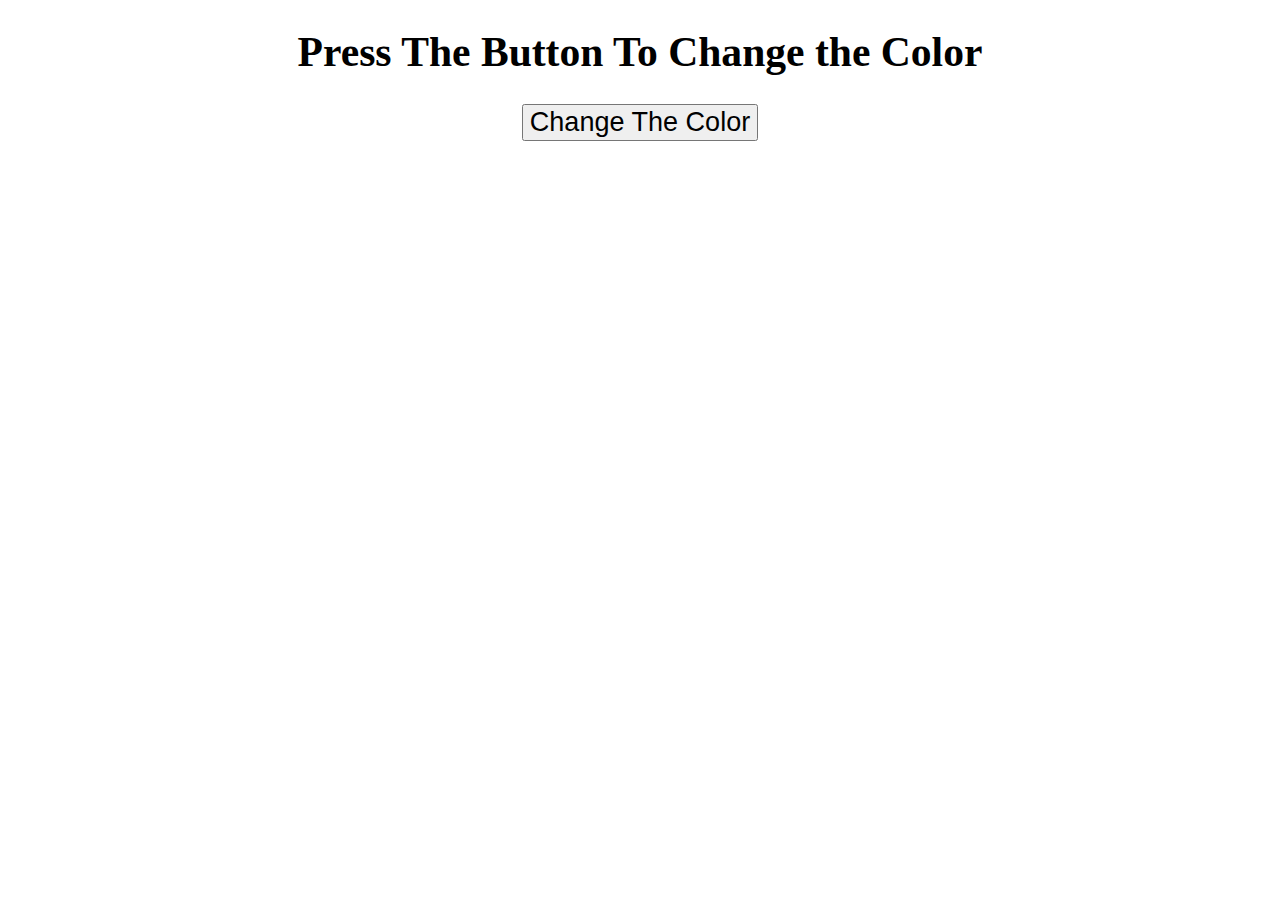
<file: color game/index.html>
<!DOCTYPE html>
<html lang="en">
  <head>
    <meta charset="UTF-8" />
    <meta name="viewport" content="width=device-width, initial-scale=1.0" />
    <title>Color Game</title>
    <link rel="stylesheet" href="app.css" />
  </head>
  <body>
    <main>
      <h1 id="h1">Press The Button To Change the Color</h1>
      <button id="btn">Change The Color</button>
    </main>
    <script src="app.js"></script>
  </body>
</html>
</file>
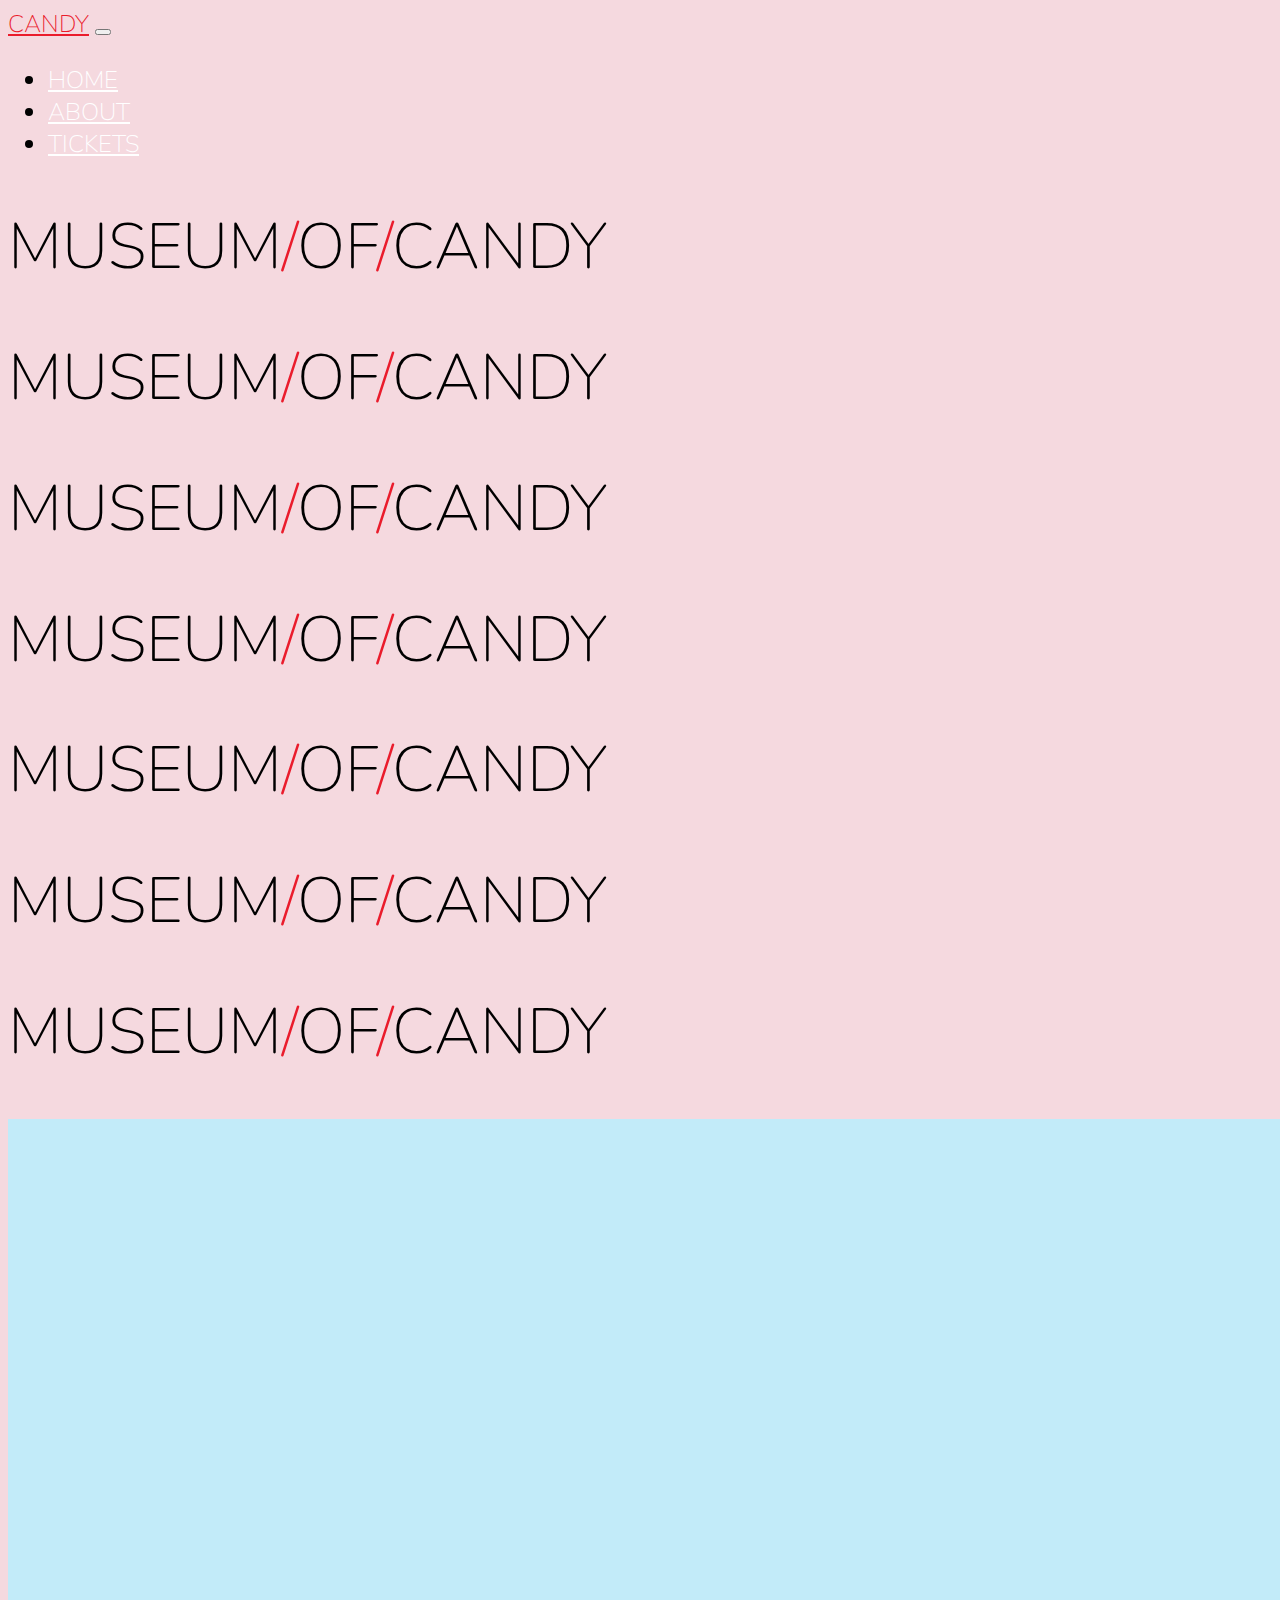
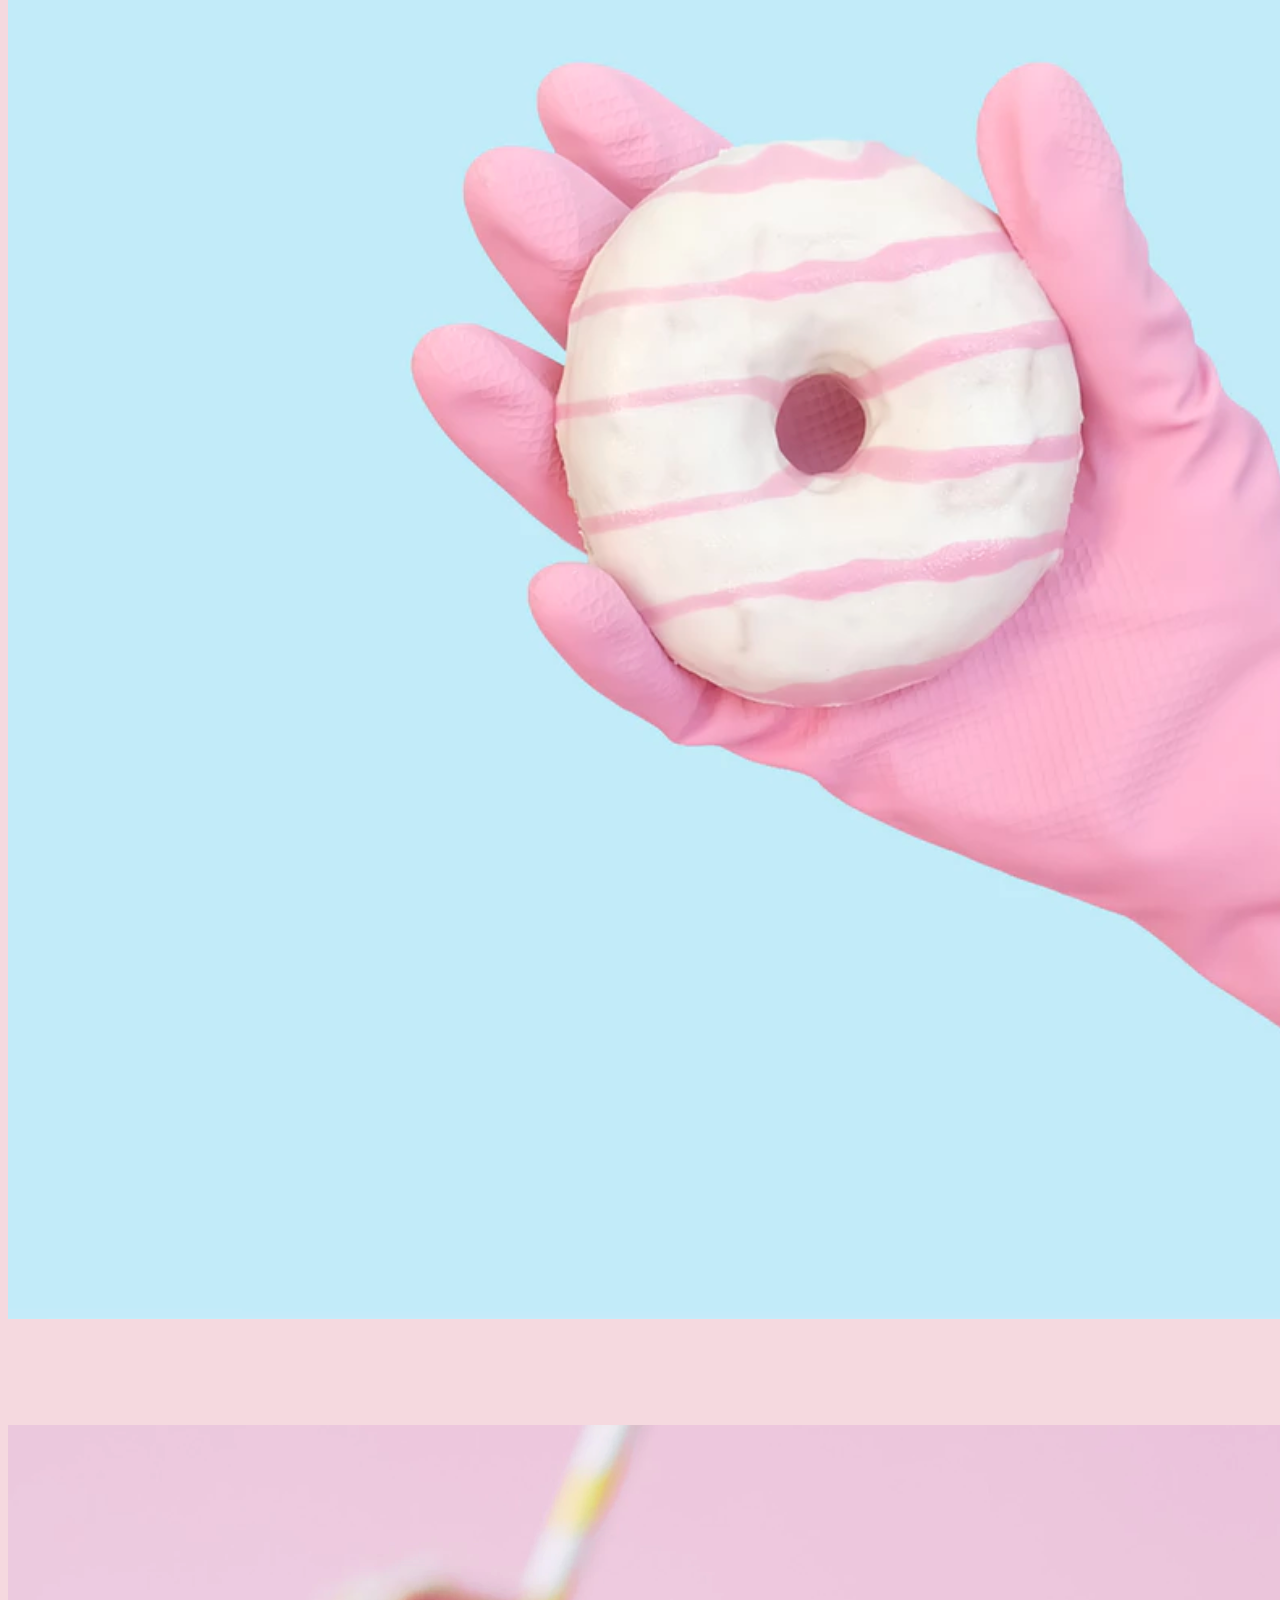
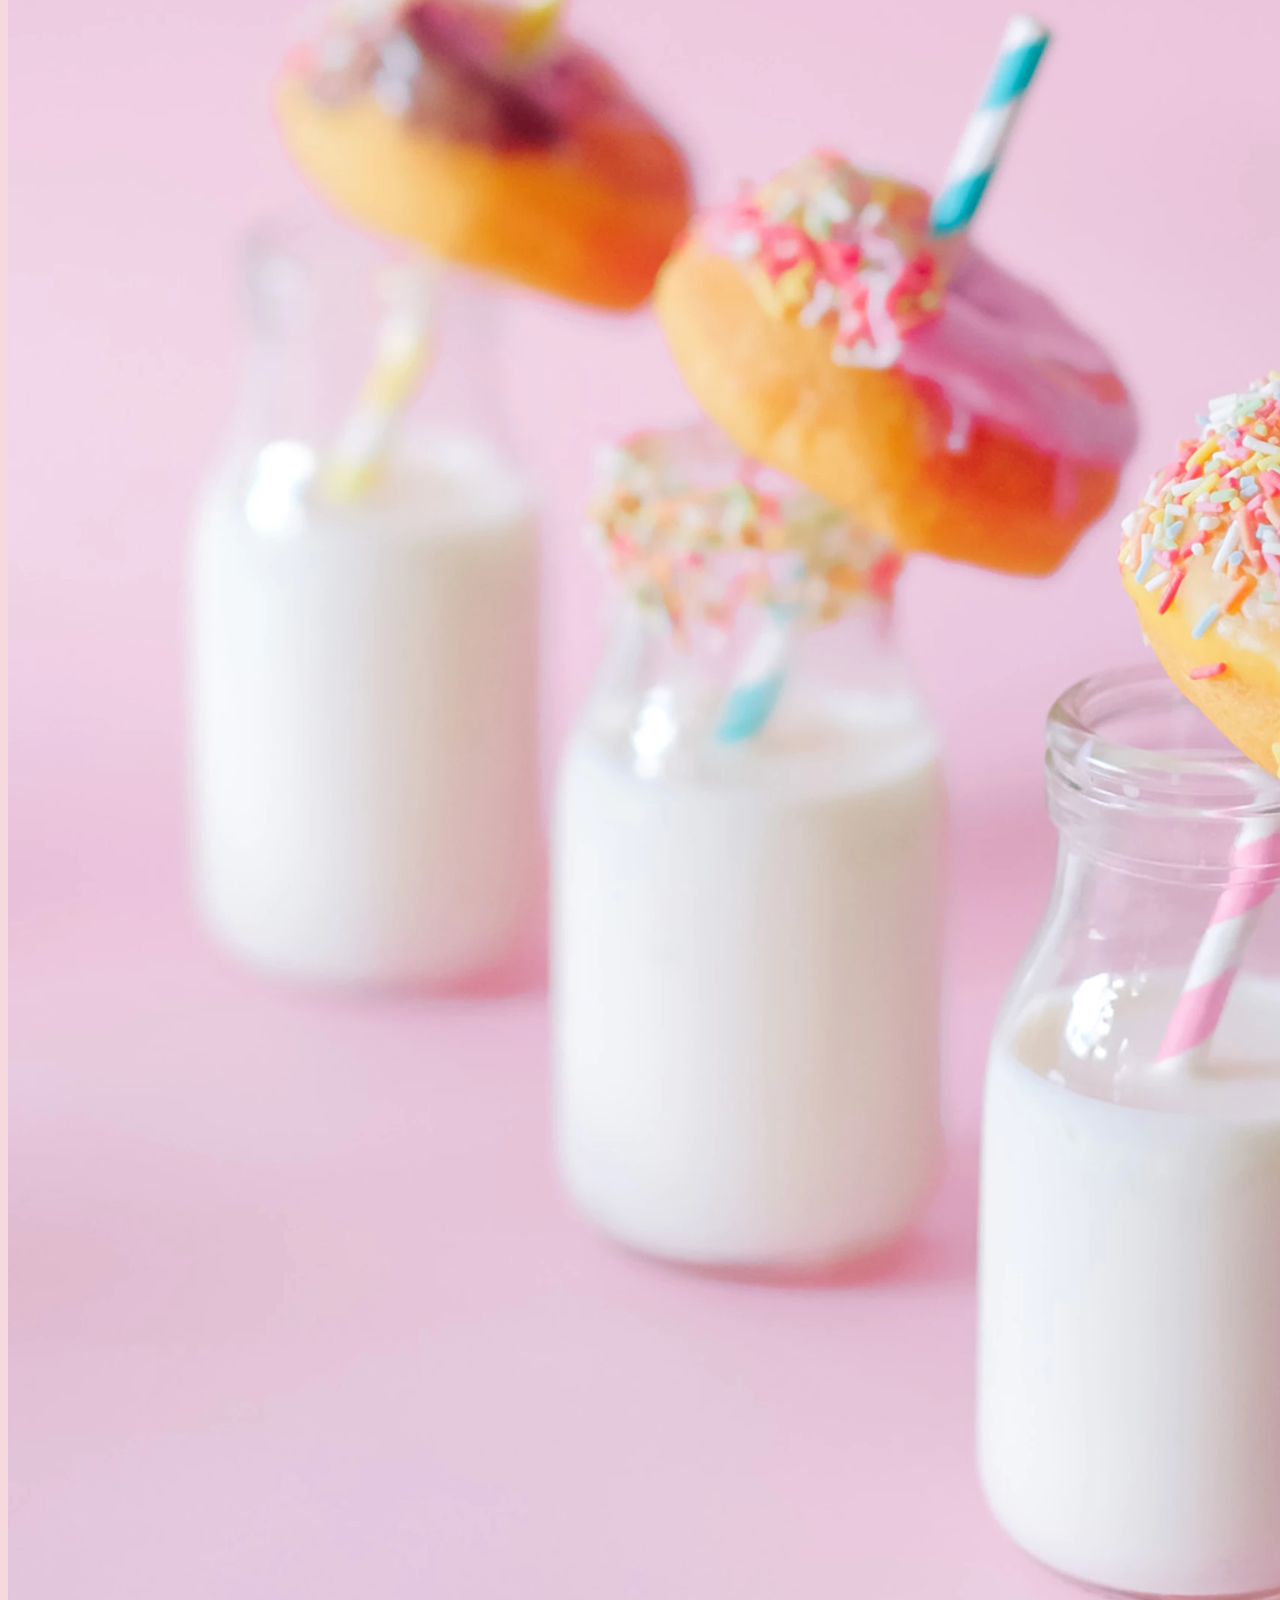
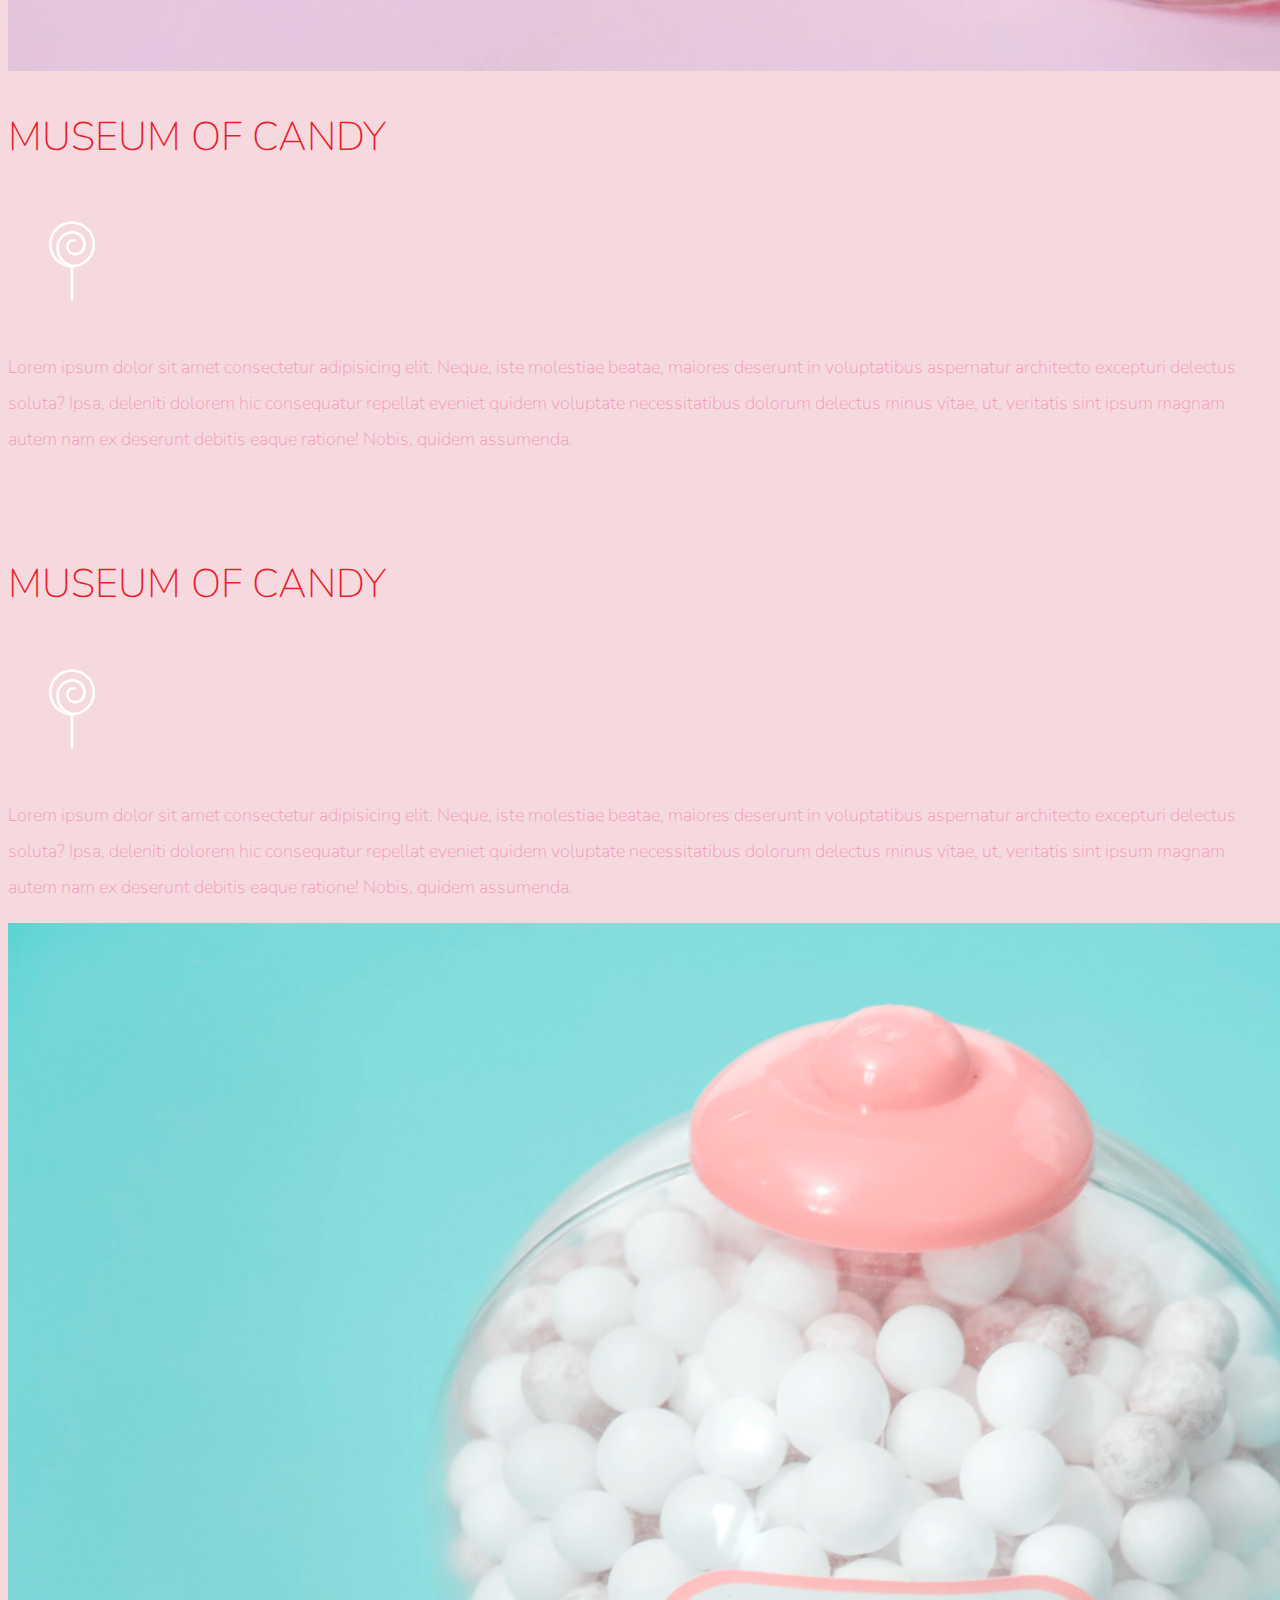
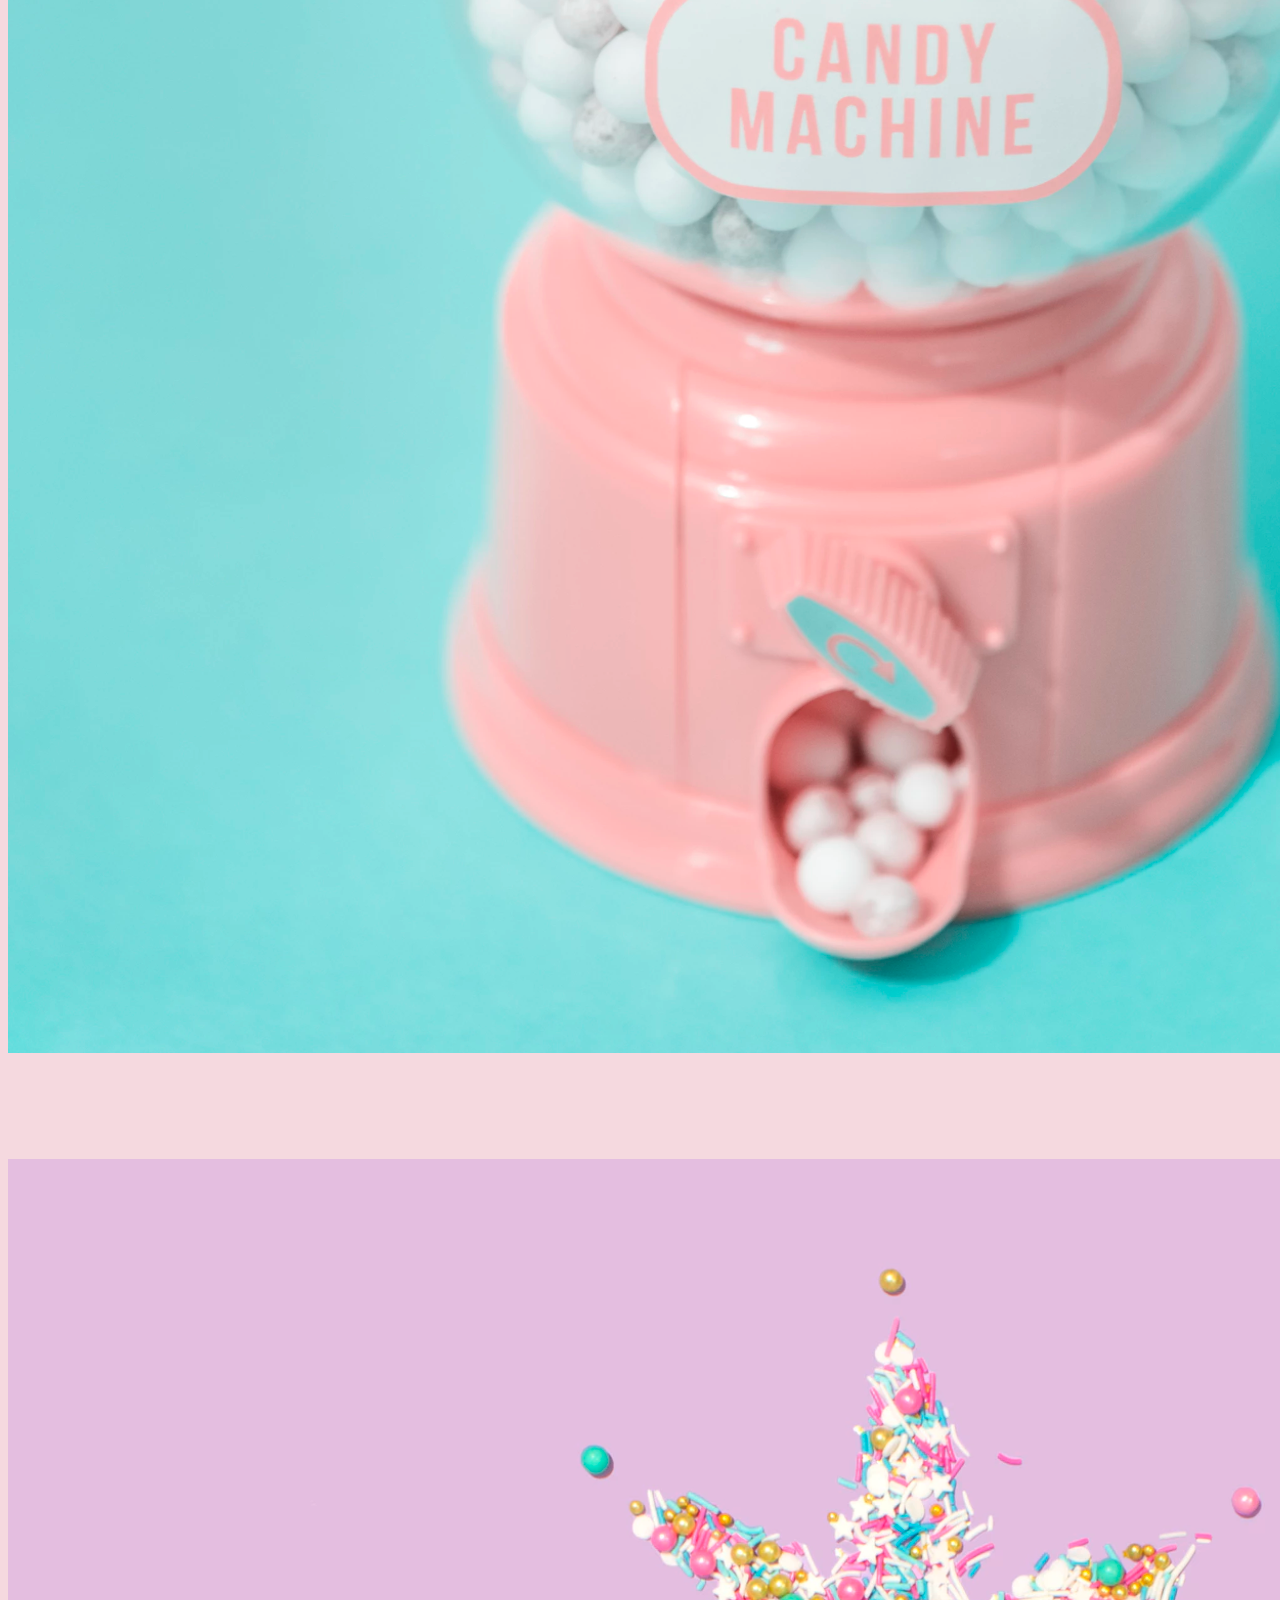
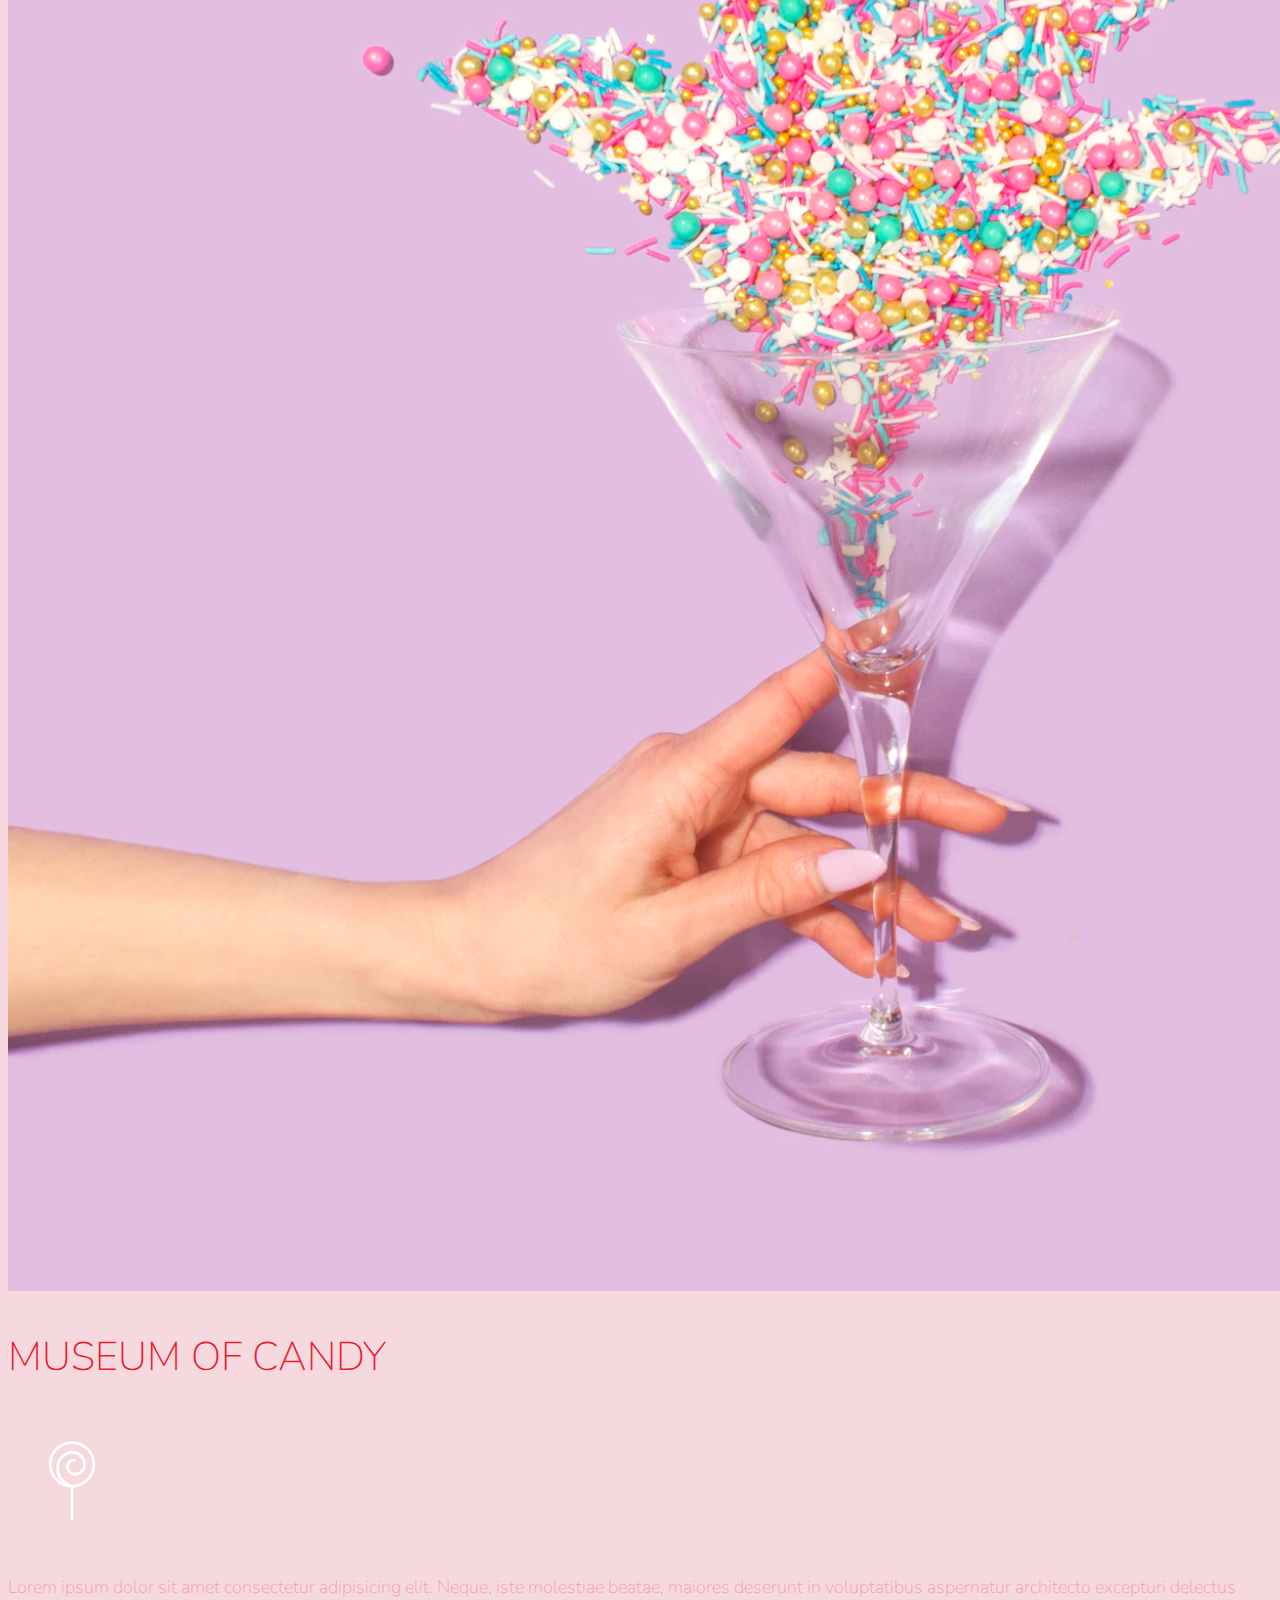
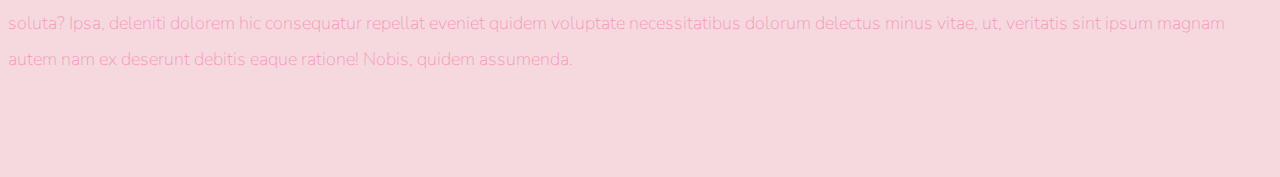
<file: Museum Of Candy/index.html>
<!DOCTYPE html>
<html lang="en">
  <head>
    <!-- Required meta tags -->
    <meta charset="utf-8" />
    <meta
      name="viewport"
      content="width=device-width, initial-scale=1, shrink-to-fit=no"
    />

    <!-- Google Font -->
    <link
      href="https://fonts.googleapis.com/css?family=Nunito:200,300,400,700"
      rel="stylesheet"
    />

    <!-- Bootstrap CSS -->
    <link
      rel="stylesheet"
      href="https://stackpath.bootstrapcdn.com/bootstrap/4.1.3/css/bootstrap.min.css"
      integrity="sha384-MCw98/SFnGE8fJT3GXwEOngsV7Zt27NXFoaoApmYm81iuXoPkFOJwJ8ERdknLPMO"
      crossorigin="anonymous"
    />

    <!-- Custom CSS -->
    <link rel="stylesheet" href="app.css" />

    <title>Museum of Candy</title>
  </head>

  <body>
    <nav
      id="mainNavbar"
      class="navbar navbar-dark navbar-expand-md py-0 fixed-top"
    >
      <a href="#" class="navbar-brand">CANDY</a>
      <button
        class="navbar-toggler"
        data-toggle="collapse"
        data-target="#navLinks"
        aria-label="Toggle navigation"
      >
        <span class="navbar-toggler-icon"></span>
      </button>
      <div class="collapse navbar-collapse" id="navLinks">
        <ul class="navbar-nav">
          <li class="nav-item">
            <a href="" class="nav-link">HOME</a>
          </li>
          <li class="nav-item">
            <a href="" class="nav-link">ABOUT</a>
          </li>
          <li class="nav-item">
            <a href="" class="nav-link">TICKETS</a>
          </li>
        </ul>
      </div>
    </nav>

    <section class="container-fluid px-0">
      <div class="row align-items-center">
        <div class="col-lg-6">
          <div
            id="headingGroup"
            class="text-white text-center d-none d-lg-block mt-5"
          >
            <h1 class="">MUSEUM<span>/</span>OF<span>/</span>CANDY</h1>
            <h1 class="">MUSEUM<span>/</span>OF<span>/</span>CANDY</h1>
            <h1 class="">MUSEUM<span>/</span>OF<span>/</span>CANDY</h1>
            <h1 class="">MUSEUM<span>/</span>OF<span>/</span>CANDY</h1>
            <h1 class="">MUSEUM<span>/</span>OF<span>/</span>CANDY</h1>
            <h1 class="">MUSEUM<span>/</span>OF<span>/</span>CANDY</h1>
            <h1 class="">MUSEUM<span>/</span>OF<span>/</span>CANDY</h1>
          </div>
        </div>
        <div class="col-lg-6">
          <img class="img-fluid" src="imgs/hand2.png" alt="" />
        </div>
      </div>
    </section>

    <section class="container-fluid px-0">
      <div class="row align-items-center content">
        <div class="col-md-6 order-2 order-md-1">
          <img src="imgs/milk.png" alt="" class="img-fluid" />
        </div>
        <div class="col-md-6 text-center order-1 order-md-2">
          <div class="row justify-content-center">
            <div class="col-10 col-lg-8 blurb mb-5 mb-md-0">
              <h2>MUSEUM OF CANDY</h2>
              <img
                src="imgs/lolli_icon.png"
                alt=""
                class="d-none d-lg-inline"
              />
              <p class="lead">
                Lorem ipsum dolor sit amet consectetur adipisicing elit. Neque,
                iste molestiae beatae, maiores deserunt in voluptatibus
                aspernatur architecto excepturi delectus soluta? Ipsa, deleniti
                dolorem hic consequatur repellat eveniet quidem voluptate
                necessitatibus dolorum delectus minus vitae, ut, veritatis sint
                ipsum magnam autem nam ex deserunt debitis eaque ratione! Nobis,
                quidem assumenda.
              </p>
            </div>
          </div>
        </div>
      </div>
      <div class="row align-items-center content">
        <div class="col-md-6 text-center">
          <div class="row justify-content-center">
            <div class="col-10 col-lg-8 blurb mb-5 mb-md-0">
              <h2>MUSEUM OF CANDY</h2>
              <img
                src="imgs/lolli_icon.png"
                alt=""
                class="d-none d-lg-inline"
              />
              <p class="lead">
                Lorem ipsum dolor sit amet consectetur adipisicing elit. Neque,
                iste molestiae beatae, maiores deserunt in voluptatibus
                aspernatur architecto excepturi delectus soluta? Ipsa, deleniti
                dolorem hic consequatur repellat eveniet quidem voluptate
                necessitatibus dolorum delectus minus vitae, ut, veritatis sint
                ipsum magnam autem nam ex deserunt debitis eaque ratione! Nobis,
                quidem assumenda.
              </p>
            </div>
          </div>
        </div>
        <div class="col-md-6">
          <img src="imgs/gumball.png" alt="" class="img-fluid" />
        </div>
      </div>
      <div class="row align-items-center content">
        <div class="col-md-6 order-2 order-md-1">
          <img src="imgs/sprinkles.png" alt="" class="img-fluid" />
        </div>
        <div class="col-md-6 text-center order-1 order-md-2">
          <div class="row justify-content-center">
            <div class="col-10 col-lg-8 blurb mb-5 mb-md-0">
              <h2>MUSEUM OF CANDY</h2>
              <img
                src="imgs/lolli_icon.png"
                alt=""
                class="d-none d-lg-inline"
              />
              <p class="lead">
                Lorem ipsum dolor sit amet consectetur adipisicing elit. Neque,
                iste molestiae beatae, maiores deserunt in voluptatibus
                aspernatur architecto excepturi delectus soluta? Ipsa, deleniti
                dolorem hic consequatur repellat eveniet quidem voluptate
                necessitatibus dolorum delectus minus vitae, ut, veritatis sint
                ipsum magnam autem nam ex deserunt debitis eaque ratione! Nobis,
                quidem assumenda.
              </p>
            </div>
          </div>
        </div>
      </div>
    </section>
    <!-- Optional JavaScript -->
    <!-- jQuery first, then Popper.js, then Bootstrap JS -->
    <script
      src="https://code.jquery.com/jquery-3.3.1.slim.min.js"
      integrity="sha384-q8i/X+965DzO0rT7abK41JStQIAqVgRVzpbzo5smXKp4YfRvH+8abtTE1Pi6jizo"
      crossorigin="anonymous"
    ></script>
    <script
      src="https://cdnjs.cloudflare.com/ajax/libs/popper.js/1.14.3/umd/popper.min.js"
      integrity="sha384-ZMP7rVo3mIykV+2+9J3UJ46jBk0WLaUAdn689aCwoqbBJiSnjAK/l8WvCWPIPm49"
      crossorigin="anonymous"
    ></script>
    <script
      src="https://stackpath.bootstrapcdn.com/bootstrap/4.1.3/js/bootstrap.min.js"
      integrity="sha384-ChfqqxuZUCnJSK3+MXmPNIyE6ZbWh2IMqE241rYiqJxyMiZ6OW/JmZQ5stwEULTy"
      crossorigin="anonymous"
    ></script>

    <script>
      $(function () {
        $(document).scroll(function () {
          var $nav = $("#mainNavbar");
          $nav.toggleClass("scrolled", $(this).scrollTop() > $nav.height());
        });
      });
    </script>
  </body>
</html>
</file>
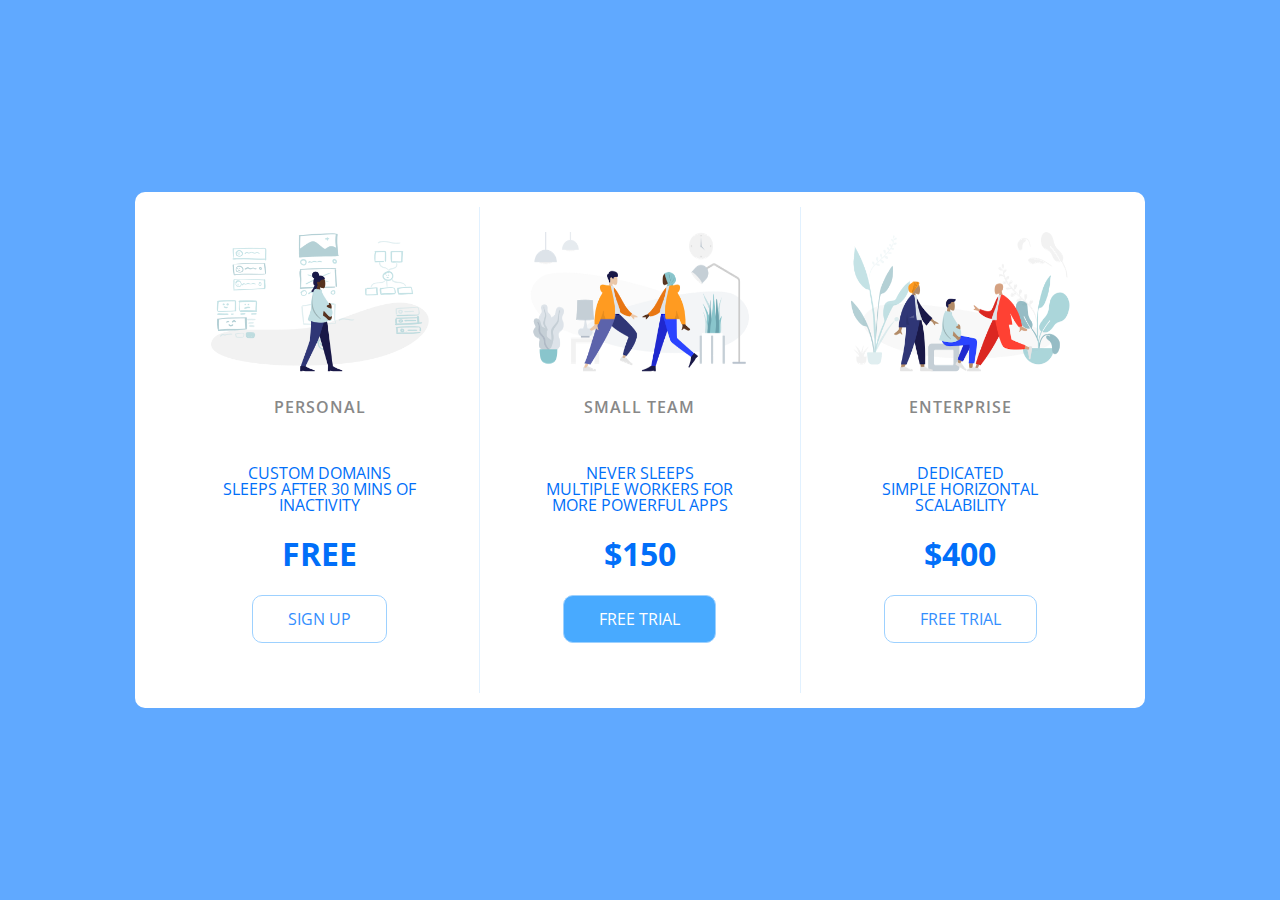
<file: Pricing Table/index.html>
<!DOCTYPE html>
<html lang="en">
  <head>
    <meta charset="UTF-8" />
    <meta name="viewport" content="width=device-width, initial-scale=1.0" />
    <title>Price Tiers</title>
    <link
      rel="stylesheet"
      href="https://fonts.googleapis.com/css?family=Open+Sans:400,600,700"
    />
    <link rel="stylesheet" href="app.css" />
  </head>

  <body>
    <div class="panel pricing-table">
      <div class="pricing-plan">
        <img src="icons/icon1.png" alt="" class="pricing-img" />
        <h2 class="pricing-header">Personal</h2>
        <ul class="pricing-features">
          <li class="pricing-features-item">Custom domains</li>
          <li class="pricing-features-item">
            Sleeps after 30 mins of inactivity
          </li>
        </ul>
        <span class="pricing-price">Free</span>
        <a href="#/" class="pricing-button">Sign up</a>
      </div>

      <div class="pricing-plan">
        <img src="icons/icon2.png" alt="" class="pricing-img" />
        <h2 class="pricing-header">Small team</h2>
        <ul class="pricing-features">
          <li class="pricing-features-item">Never sleeps</li>
          <li class="pricing-features-item">
            Multiple workers for more powerful apps
          </li>
        </ul>
        <span class="pricing-price">$150</span>
        <a href="#/" class="pricing-button is-featured">Free trial</a>
      </div>

      <div class="pricing-plan">
        <img src="icons/icon3.png" alt="" class="pricing-img" />
        <h2 class="pricing-header">Enterprise</h2>
        <ul class="pricing-features">
          <li class="pricing-features-item">Dedicated</li>
          <li class="pricing-features-item">Simple horizontal scalability</li>
        </ul>
        <span class="pricing-price">$400</span>
        <a href="#/" class="pricing-button">Free trial</a>
      </div>
    </div>
  </body>
</html>
</file>
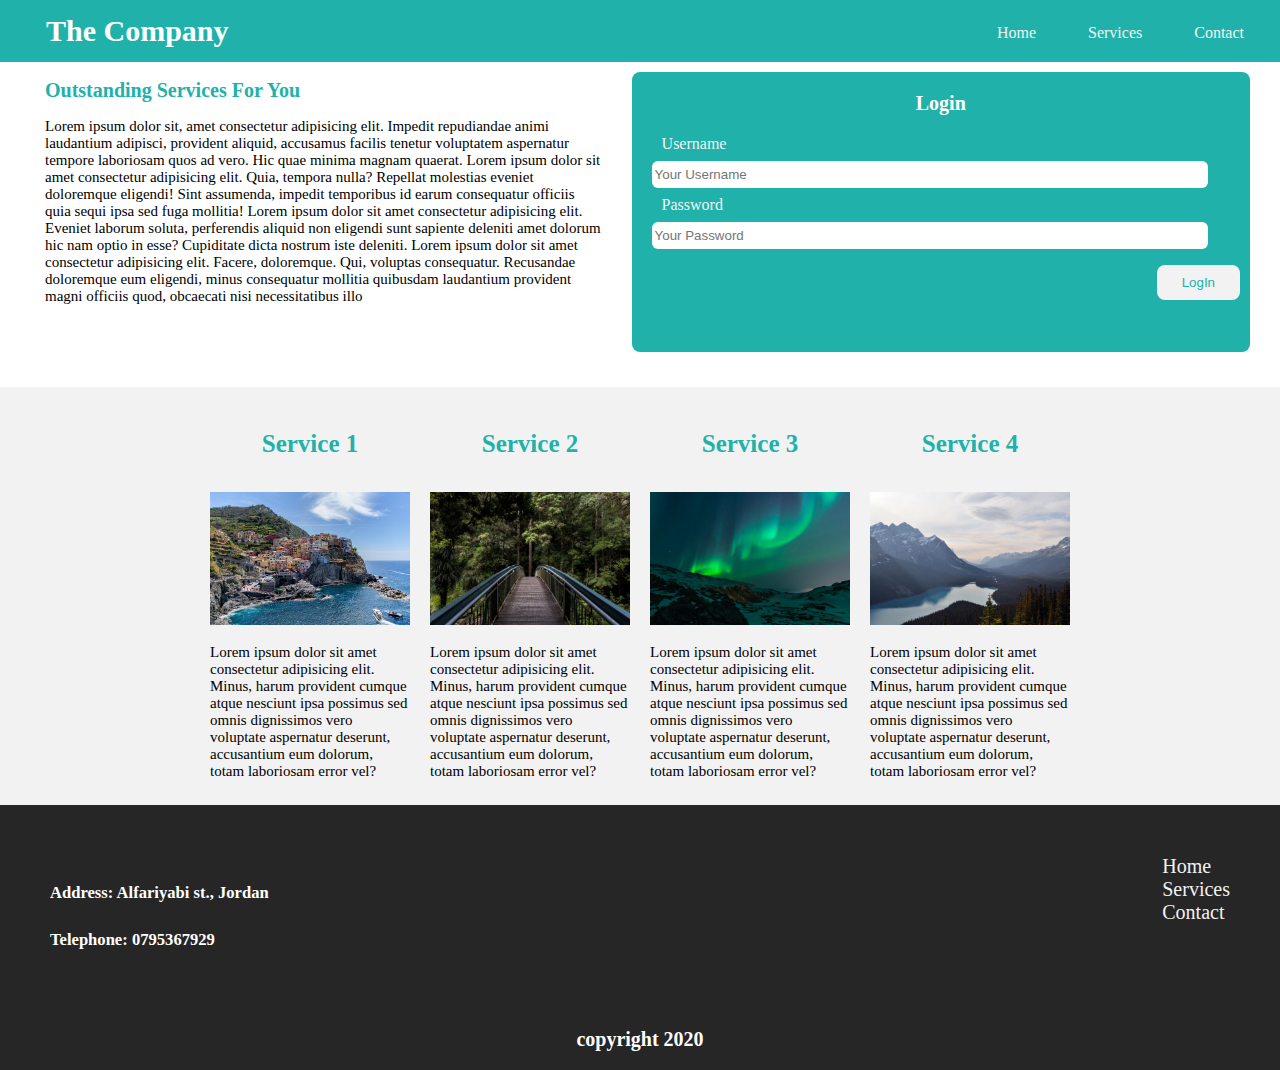
<file: Responsive Webpage/index.html>
<!DOCTYPE html>
<html lang="en">
  <head>
    <meta charset="UTF-8" />
    <meta name="viewport" content="width=device-width, initial-scale=1.0" />
    <link rel="stylesheet" href="app.css" />
    <title>Company</title>
  </head>
  <body>
    <header>
      <nav class="navBar">
        <h1 id="company-name">The Company</h1>
        <a href="#">Contact</a>
        <a href="#">Services</a>
        <a href="#">Home</a>
      </nav>
    </header>
    <main>
      <section id="first">
        <div class="container-1">
          <h2>Outstanding Services For You</h2>
          <p id="O-S-P">
            Lorem ipsum dolor sit, amet consectetur adipisicing elit. Impedit
            repudiandae animi laudantium adipisci, provident aliquid, accusamus
            facilis tenetur voluptatem aspernatur tempore laboriosam quos ad
            vero. Hic quae minima magnam quaerat. Lorem ipsum dolor sit amet
            consectetur adipisicing elit. Quia, tempora nulla? Repellat
            molestias eveniet doloremque eligendi! Sint assumenda, impedit
            temporibus id earum consequatur officiis quia sequi ipsa sed fuga
            mollitia! Lorem ipsum dolor sit amet consectetur adipisicing elit.
            Eveniet laborum soluta, perferendis aliquid non eligendi sunt
            sapiente deleniti amet dolorum hic nam optio in esse? Cupiditate
            dicta nostrum iste deleniti. Lorem ipsum dolor sit amet consectetur
            adipisicing elit. Facere, doloremque. Qui, voluptas consequatur.
            Recusandae doloremque eum eligendi, minus consequatur mollitia
            quibusdam laudantium provident magni officiis quod, obcaecati nisi
            necessitatibus illo
          </p>
        </div>          
        <div class="container-2">
          <form action="">
            <h3>Login</h3>
            <label for="username">Username</label>
            <input
              type="text"
              name="username"
              placeholder="Your Username"
              required
            />

            <label for="password">Password</label>
            <input
              type="password"
              name="password"
              placeholder="Your Password"
              required
            />
            <button type="submit">LogIn</button>
        </form>          
      </div>
      </section>
      <section class="container-3">
        <div class="row">
          <div class="column">
            <h4 class="num-of-services">Service 1</h4>
            <img src="img1.jpg" alt="" />
            <p id="O-S-P">
              Lorem ipsum dolor sit amet consectetur adipisicing elit. Minus,
              harum provident cumque atque nesciunt ipsa possimus sed omnis
              dignissimos vero voluptate aspernatur deserunt, accusantium eum
              dolorum, totam laboriosam error vel?
            </p>
          </div>
          <div class="column">
            <h4 class="num-of-services">Service 2</h4>
            <img src="img2.jpg" alt="" />
            <p id="O-S-P">
              Lorem ipsum dolor sit amet consectetur adipisicing elit. Minus,
              harum provident cumque atque nesciunt ipsa possimus sed omnis
              dignissimos vero voluptate aspernatur deserunt, accusantium eum
              dolorum, totam laboriosam error vel?
            </p>
          </div>
          <div class="column">
            <h4 class="num-of-services">Service 3</h4>
            <img src="img3.jpg" alt="" />
            <p id="O-S-P">
              Lorem ipsum dolor sit amet consectetur adipisicing elit. Minus,
              harum provident cumque atque nesciunt ipsa possimus sed omnis
              dignissimos vero voluptate aspernatur deserunt, accusantium eum
              dolorum, totam laboriosam error vel?
            </p>
          </div>
          <div class="column">
            <h4 class="num-of-services">Service 4</h4>
            <img src="img4.jpg" alt="" />
            <p id="O-S-P">
              Lorem ipsum dolor sit amet consectetur adipisicing elit. Minus,
              harum provident cumque atque nesciunt ipsa possimus sed omnis
              dignissimos vero voluptate aspernatur deserunt, accusantium eum
              dolorum, totam laboriosam error vel?
            </p>
          </div>
        </div>
      </section>
    </main>
    <footer>
      <div>
        <h5>Address: Alfariyabi st., Jordan</h5>
        <h5>Telephone: 0795367929</h5>
      </div>
     
      <div>
        <div><a href="#">Home</a></div>
        <div><a href="#">Services</a></div>
        <div><a href="#">Contact</a></div>
      </div></footer>
       <span>
        <h6>copyright 2020</h6>
      <span>
    
  </body>
</html>
</file>
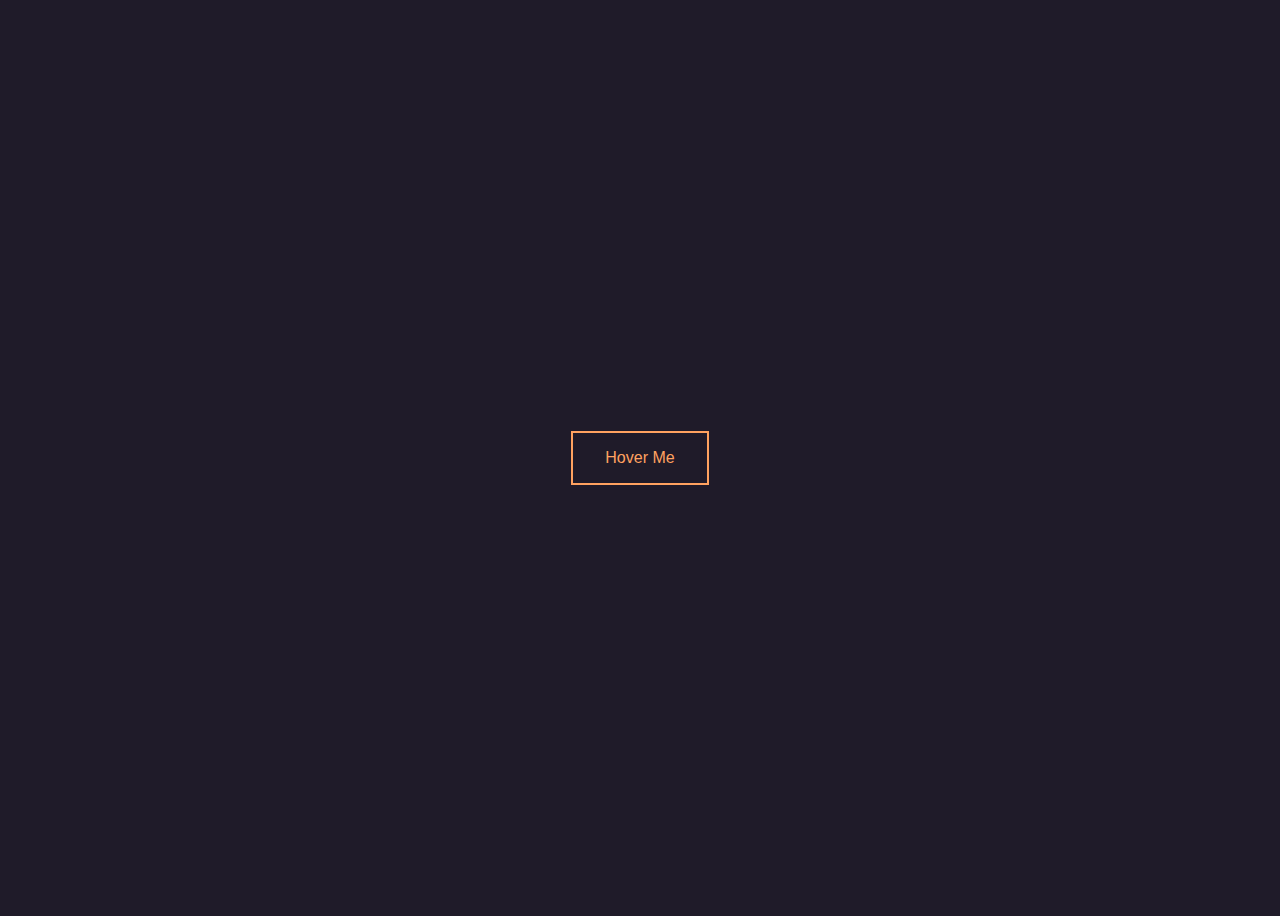
<file: Button Hover/ButtonHover.html>
<!DOCTYPE html>
<html lang="en">
  <head>
    <meta charset="UTF-8" />
    <meta name="viewport" content="width=device-width, initial-scale=1.0" />
    <link rel="stylesheet" href="app.css" />
    <link
      href="https://fonts.googleapis.com/css2?family=Roboto+Mono:wght@300&display=swap"
    />
    <title>Fancy Button</title>
  </head>
  <body>
    <button>Hover Me</button>
  </body>
</html>
</file>
<file: color game/app.css>
main {
  text-align: center;
  font-size: 1.3em;
}
button {
  font-size: 1.3em;
}
</file>
<file: Museum Of Candy/app.css>
body {
  background-color: #f5d9df;
  font-family: "Nunito", sans-serif;
}
.blurb h2 {
  color: #ea1c2c;
  font-weight: 100;
  font-size: 2.5rem;
}
.blurb p {
  color: #f498b8;
  font-weight: 100;
  font-size: 1.125rem;
  line-height: 2;
}
.content {
  margin-top: 100px;
  margin-bottom: 100px;
}
#mainNavbar {
  font-size: 1.5rem;
  font-weight: 100;
}
#mainNavbar .nav-link {
  color: white;
}
#mainNavbar .nav-link:hover {
  color: #ea1c2c;
}
#mainNavbar .navbar-brand {
  color: #ea1c2c;
  font-size: 1.5rem;
  font-weight: 100;
}
#headingGroup span {
  color: #ea1c2c;
}
#headingGroup h1 {
  font-weight: 100;
  font-size: 4rem;
}
.navbar.scrolled {
  background: rgb(222, 192, 222);
  transition: background 500ms;
}
@media (max-width: 1200px) {
  #headingGroup h1 {
    font-weight: 100;
    font-size: 3rem;
  }
}
</file>
<file: Pricing Table/app.css>
/* CSS rest tool*/
html,
body,
div,
span,
applet,
object,
iframe,
h1,
h2,
h3,
h4,
h5,
h6,
p,
blockquote,
pre,
a,
abbr,
acronym,
address,
big,
cite,
code,
del,
dfn,
em,
img,
ins,
kbd,
q,
s,
samp,
small,
strike,
strong,
sub,
sup,
tt,
var,
b,
u,
i,
center,
dl,
dt,
dd,
ol,
ul,
li,
fieldset,
form,
label,
legend,
table,
caption,
tbody,
tfoot,
thead,
tr,
th,
td,
article,
aside,
canvas,
details,
embed,
figure,
figcaption,
footer,
header,
hgroup,
menu,
nav,
output,
ruby,
section,
summary,
time,
mark,
audio,
video {
  margin: 0;
  padding: 0;
  border: 0;
  font-size: 100%;
  font: inherit;
  vertical-align: baseline;
}
/* HTML5 display-role reset for older browsers */
article,
aside,
details,
figcaption,
figure,
footer,
header,
hgroup,
menu,
nav,
section {
  display: block;
}
body {
  line-height: 1;
}
ol,
ul {
  list-style: none;
}
blockquote,
q {
  quotes: none;
}
blockquote:before,
blockquote:after,
q:before,
q:after {
  content: "";
  content: none;
}
table {
  border-collapse: collapse;
  border-spacing: 0;
}
html {
  box-sizing: border-box;
  font-family: "Open Sans", sans-serif;
}
body {
  background-color: #60a9ff;
  display: flex;
  justify-content: center;
  align-items: center;
  min-height: 100vh;
}
.panel {
  background-color: white;
  border-radius: 10px;
  padding: 15px 25px;
  width: 100%;
  max-width: 960px;
  display: flex;
  flex-direction: column;
  text-align: center;
  text-transform: uppercase;
}

.pricing-plan {
  border-bottom: 1px solid #e1f1ff;
}

.pricing-plan:last-child {
  border-bottom: none;
}

.pricing-img {
  margin-bottom: 25px;
  width: 100%;
  max-width: 100%;
}

.pricing-header {
  color: #888;
  font-weight: 600;
  letter-spacing: 1px;
}

.pricing-features {
  margin: 50px 0 25px;
  color: #016ff9;
}
.pricing-features-items {
  font-weight: 600;
  letter-spacing: 1px;
  font-size: 12px;
  line-height: 1.5;
  padding: 15px 0;
  border-top: 1px solid #e1f1ff;
}
.pricing-features-items:last-child {
  border-bottom: 1px solid #e1f1ff;
}

.pricing-price {
  color: #016ff9;
  display: block;
  font-size: 32px;
  font-weight: 700;
}
.pricing-button {
  border: 1px solid #9dd1ff;
  border-radius: 10px;
  color: #348efe;
  display: inline-block;
  padding: 15px 35px;
  text-decoration: none;
  margin: 25px 0;
  transition: background-color 200ms ease-in-out;
}

.pricing-button:hover,
.pricing-button:focus {
  background-color: #e1f1ff;
}
.pricing-button.is-featured {
  background-color: #48aaff;
  color: white;
}
.pricing-button.is-featured:hover,
.pricing-button.is-featured:focus {
  background-color: #269aff;
  color: white;
}

@media (min-width: 900px) {
  .panel {
    flex-direction: row;
  }
  .pricing-plan {
    border-bottom: none;
    border-right: 1px solid #e1f1ff;
    padding: 25px 50px;
  }
  .pricing-plan:last-child {
    border-right: none;
  }
}
</file>
<file: Responsive Webpage/app.css>
body {
  margin: 0px;
}
.navBar {
  background-color: lightseagreen;
  overflow: hidden;
}
.navBar a {
  float: right;
  color: #f2f2f2;
  text-align: center;
  padding: 14px 16px;
  text-decoration: none;
  font-size: 1em;
  margin-top: 10px;
  margin-right: 20px;
}
a {
  color: #f2f2f2;
  text-decoration: none;
}
.navBar h1 {
  float: right;
  color: #f2f2f2;
  text-align: center;
  padding: 14px 16px;
  text-decoration: none;
  font-size: 17px;
  margin-top: 10px;
  margin-right: 20px;
}
#company-name {
  float: left;
  font-size: 30px;
  color: white;
  margin: 0 30px;
}

#first {
  display: flex;
  flex-direction: row;
}
.container-1 {
  width: 60%;
  margin-left: 45px;
}
.container-1 h2 {
  color: lightseagreen;
  font-size: 40px;
}
#O-S-P {
  font-size: 25px;
  text-align: justify;
}
.container-2 h3 {
  text-align: center;
  color: white;
  font-size: 20px;
}
.container-2 {
  width: 25%;
  background-color: lightseagreen;
  float: right;
  margin: 10px 30px;
  border-radius: 8px;
}
input[type="text"],
input[type="password"] {
  width: 90%;
  padding: 6px 3px;
  margin: 8px 20px;
  display: block;
  border: none;
  border-radius: 6px;
  box-sizing: border-box;
}
.container-2 label {
  margin: 30px;
  color: #f2f2f2;
}

button {
  background-color: #f2f2f2;
  color: lightseagreen;
  padding: 10px 25px;
  margin: 8px 10px;
  float: right;
  border: none;
  border-radius: 8px;
}
#service {
  text-align: center;
  background-color: rgb(242, 242, 242);
}
.container-3 {
  display: flex;
  flex-direction: row;
  justify-content: space-evenly;
  background-color: rgb(242, 242, 242);
  margin: 25px 0 0 0;
}
img {
  width: 290px;
}
.column {
  float: left;
  width: 290px;
  padding: 85px;
}
.num-of-services {
  color: lightseagreen;
  text-align: center;
  font-size: 25px;
}
footer {
  color: white;
  background-color: rgb(38, 38, 38);
  display: flex;
  padding: 50px;
  font-size: 20px;
  flex-direction: row;
  justify-content: space-between;
  flex-wrap: wrap-reverse;
}
span h6 {
  padding: 0;
  margin: 0;
  color: white;
  background-color: rgb(38, 38, 38);
  text-align: center;
  font-size: 20px;
  padding-bottom: 19px;
}
@media (max-width: 900px) and (min-width: 0px) {
  #first {
    display: flex;
    flex-direction: column;
  }
  .container-2 {
    width: 100%;
    background-color: lightseagreen;
    margin: 10px 30px;
    border-radius: 8px;
  }
  .container-1 {
    width: 90%;
    margin-left: 45px;
  }
}
@media (max-width: 1800px) and (min-width: 900px) {
  #O-S-P {
    font-size: 15px;
    text-align: left;
  }
  #first {
    display: flex;
    height: 300px;
    flex-direction: row;
  }
  .container-2 {
    width: 100%;
    background-color: lightseagreen;
    margin: 10px 30px;
    border-radius: 8px;
  }

  .container-1 {
    width: 90%;
    margin-left: 45px;
  }
  .container-1 h2 {
    color: lightseagreen;
    font-size: 20px;
  }
  img {
    width: 200px;
  }
  .column {
    float: left;
    width: 200px;
    padding: 10px;
  }
}
</file>
<file: Button Hover/app.css>
body {
  font-family: "Roboto", sans-serif;
  display: flex;
  align-items: center;
  justify-content: center;
  height: 100vh;
  background-color: #1f1b29;
}

button {
  background: none;
  color: #ffa260;
  border: 2px solid;
  padding: 1em 2em;
  font-size: 1em;
  transition: color 0.25s, border-color 0.25s, box-shadow 0.25s, transform 0.25s;
}

button:hover {
  border-color: #f1ff5c;
  color: white;
  box-shadow: 0 0.5em 0.5em -0.4em;
  transform: translateY(-0.25em);
  cursor: pointer;
}
</file>
